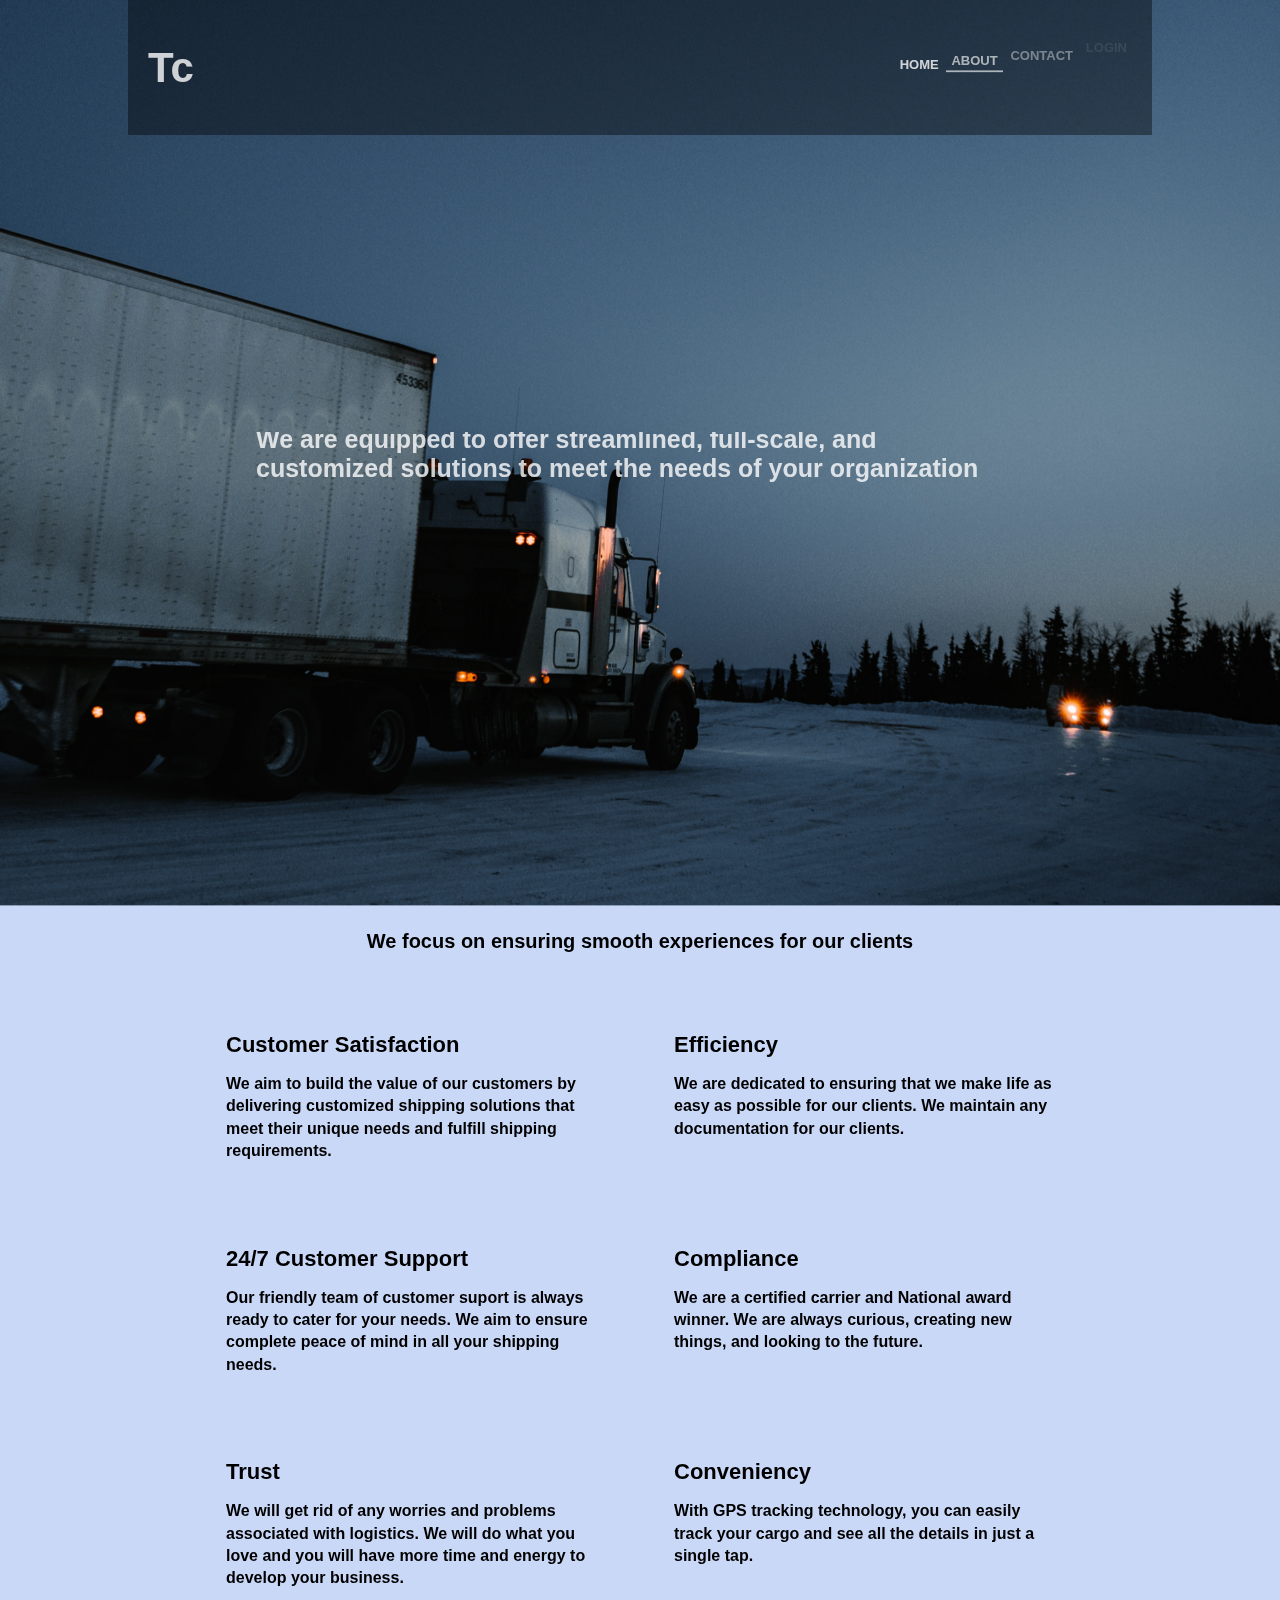
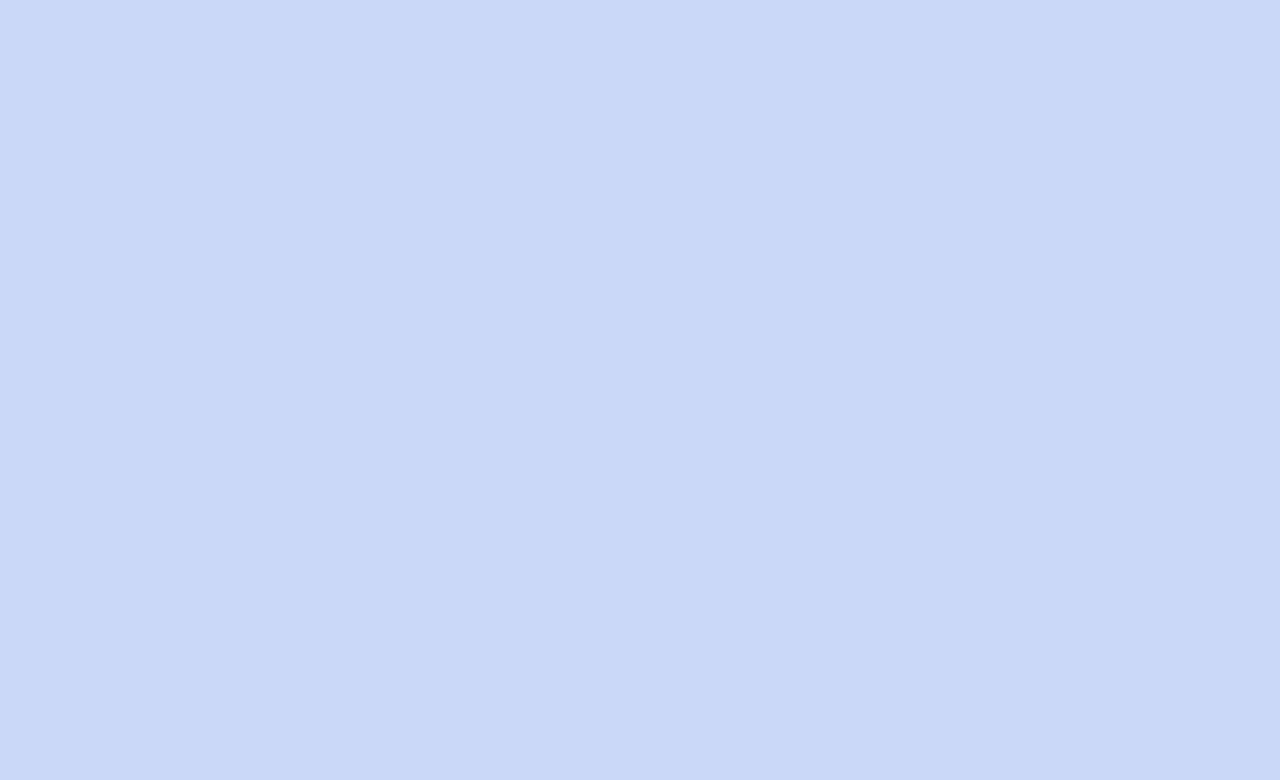
<file: about/about.html>
<!DOCTYPE html>
<html lang="en">
<head>
    <meta charset="UTF-8">
    <meta http-equiv="X-UA-Compatible" content="IE=edge">
    <meta name="viewport" content="width=device-width, initial-scale=1.0">
    <title>about</title>
    <!-- satoshi font link -->
    <link href="https://api.fontshare.com/v2/css?f[]=satoshi@900,700,500,300,400&display=swap" rel="stylesheet">
    <!-- general-sans font link -->
    <link href="https://api.fontshare.com/v2/css?f[]=general-sans@200,500,300,600,400,700&display=swap" rel="stylesheet">


    <link rel="stylesheet" href="about.css">
</head>
<body>

    <main data-scroll-container class="main">



        <section data-scroll-section class="about-image-section">
        
         <!-- THE HAMBURGER BUTTON  -->
         <div class="hamburger-button">
            <span></span>
            <span></span>
        </div>

        <!-- PAGE HEADER IS POSITIONED INSIDE THIS SECTION -->
            <header data-scroll-section class="header">
                <nav class="navbar">
                    <div class="logo">
                        <a href="index.html">T<span>c</span> </a>
                    </div>
    
                    <div class="menu-links">
                        <ul>
                            <li class="menu-links-list-items"><a href="../index.html">home</a></li>
                            <li class="menu-links-list-items active-link"><a href="about.html">about</a></li>
                            <li class="menu-links-list-items"><a href="../contact/contact.html">contact</a></li>
                            <!-- <li class="menu-links-list-items"><a href="">cargo</a></li> -->
                            <li class="menu-links-list-items"><a href="../login/login.html">login</a></li>
                        </ul>
                    </div>
                </nav>
            </header>

            <div class="ai-container">
                <div data-scroll-speed="3" class="image-container">
                    <img id="pageImg" src="../images/fourteen.jpg" alt="">
                </div>

                <div class="about-text">
                    <h1 class="as-header">We are equipped to offer streamlined, full-scale, and <br> customized solutions to meet the needs of your organization</h1>
                </div>
            </div>
        </section>

        <section data-scroll-section class="about-us-info-section">
            <div data-scroll data-scroll-speed="2" class="aui-container">
                <h2>We focus on ensuring smooth experiences for our clients</h2>
                <div data-scoll data-scroll-speed="2" class="aui-content">
                   
                    <div class="values-container">

                        <div class="values">
                            <h1>customer satisfaction</h1>
                            
                            <p>We aim to build the value of our customers by delivering customized shipping solutions that meet their unique needs and fulfill shipping requirements.</p>     
                        </div>
                        
                        <div class="values">
                            <h1>efficiency</h1>
                            <p>We are dedicated to ensuring that we make life as easy as possible for our clients. We maintain any documentation for our clients.</p>
                        </div>

                        <div class="values">
                            <h1>24/7 customer support</h1>
                            <p>Our friendly team of customer suport is always ready to cater for your needs. We aim to ensure complete peace of mind in all your shipping needs.</p>
                        </div>

                        <div class="values">
                            <h1>compliance</h1>
                            <p>We are a certified carrier and National award winner. We are always curious, creating new things, and looking to the future.</p>
                        </div>

                        <div class="values">
                            <h1>trust</h1>
                            <p>We will get rid of any worries and problems associated with logistics. We will do what you love and you will have more time and energy to develop your business.</p>
                        </div>

                        <div class="values">
                            <h1>conveniency</h1>
                            <p>With GPS tracking technology, you can easily track your cargo and see all the details in just a single tap.</p>
                        </div>
                 
                    </div>
 
                </div>
            </div>
        </section>

        <footer data-scroll-section class="footer">
            <div class="footer-section-container">
                <div data-scroll data-scroll-speed="1.5" class="footer-content">
                    <div class="address">
                        <h1>address</h1>
                        <p>AZ Lane, Parklands, Nairobi</p>
                        <p>info@transcargo.com</p>
                        <p>+254 700 000 111</p>
                    </div>

                    <div class="newsletter">
                        <h1>join our newsletter</h1>
                        <input type="email" placeholder="email"> <br>
                        <button>join</button>

                    </div>

                    <div class="form">
                        <form action="">
                            <h1>write us a message</h1>
                            
                            <!-- <input type="text" placeholder="Name"> <br> -->
                            <input type="email" placeholder="Email"> <br>
                            <select name="" id="">
                                <option value="">select subject</option>
                                <option value="">Inquire on services</option>
                                <option value="">Leave a review</option>
                                <option value="">Make an Inquiry</option>
                                <option value="">Make a complaint</option>
                                <option value="">Other</option>
                            </select> <br>

                            <textarea name="" placeholder="enter message here" id="" cols="30" rows="4"></textarea> <br>
                      
                            <button type="submit">send</button>
                        </form>
                    </div>
                </div>
            </div>
        </footer>
        
    </main>






    <!-- locomotive-scroll -->
    <script src="../utils/locomotive-scroll.min.js"></script>
  
    <script src="https://cdnjs.cloudflare.com/ajax/libs/gsap/3.10.4/gsap.min.js"></script>

    <script src="../utils/utils.js"></script>
    <script src="about.js"></script>
    
</body>
</html>
</file>
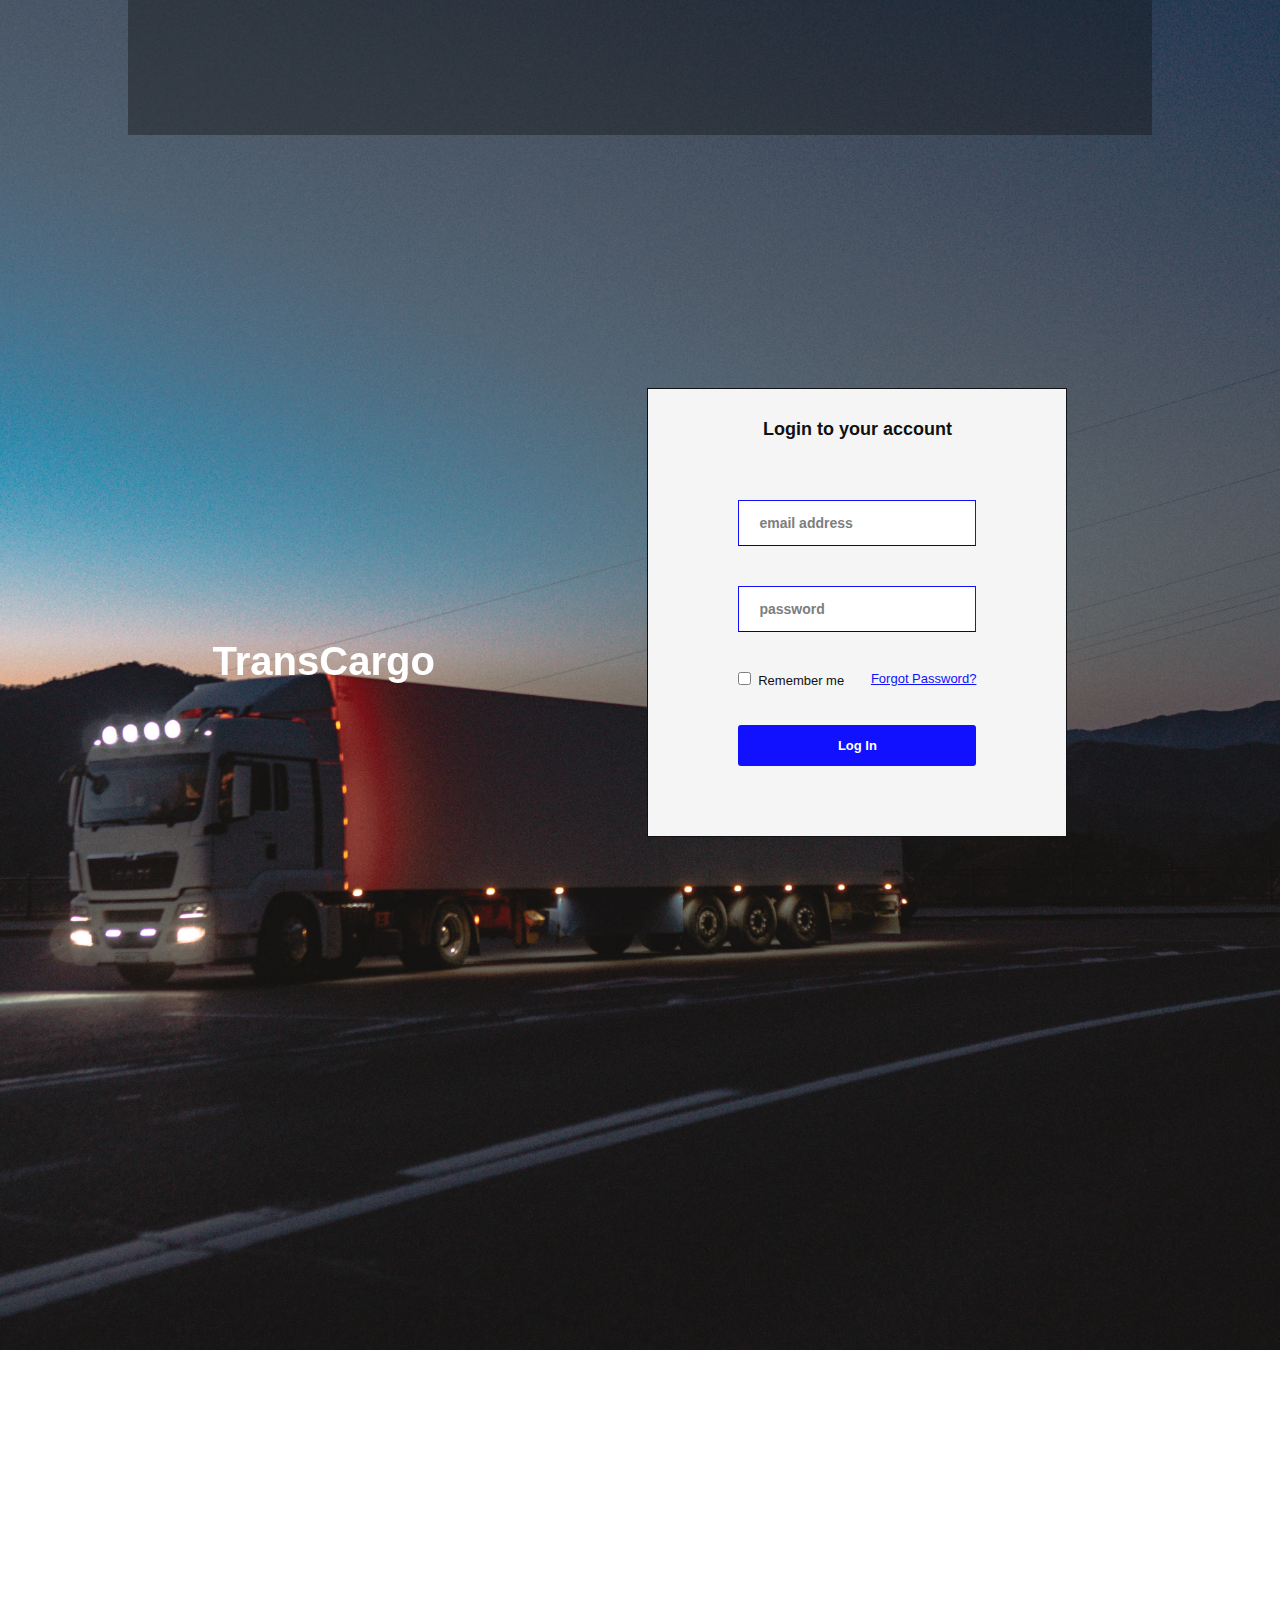
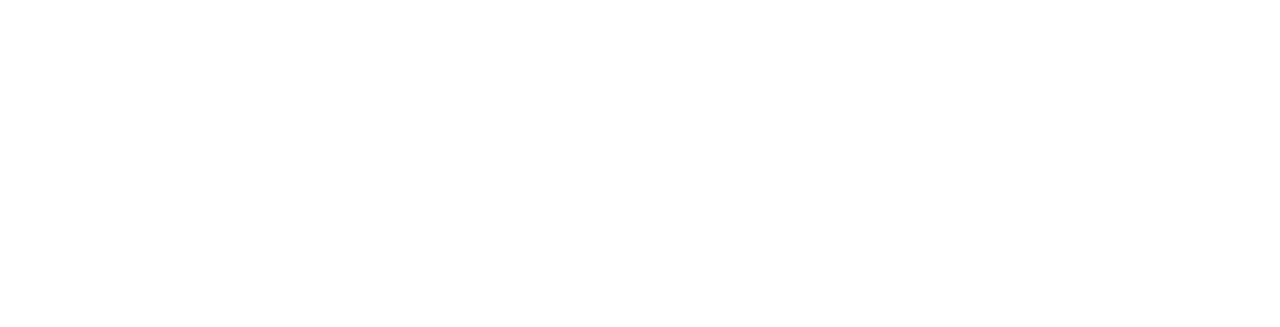
<file: login/login.html>
<!DOCTYPE html>
<html lang="en">
<head>
    <meta charset="UTF-8">
    <meta http-equiv="X-UA-Compatible" content="IE=edge">
    <meta name="viewport" content="width=device-width, initial-scale=1.0">
    <title>Document</title>
    <link href="https://api.fontshare.com/v2/css?f[]=satoshi@900,700,500,300,400&display=swap" rel="stylesheet">
    <!-- general-sans font link -->
    <link href="https://api.fontshare.com/v2/css?f[]=general-sans@200,500,300,600,400,700&display=swap" rel="stylesheet">

    <link rel="stylesheet" href="login.css">
</head>
<body>
    
    <main data-scroll-container class="main">

        <section data-scroll-section class="login-image-section">


            <!-- THE HAMBURGER BUTTON  -->
            <div class="hamburger-button">
                <span></span>
                <span></span>
            </div>
            
            <!-- HEADER -->
            <header data-scroll-section  class="header">
                <nav class="navbar">
                    <div class="logo">
                        <a href="../index.html">T<span>c</span> </a>
                    </div>
    
                    <div class="menu-links">
                        <ul>
                            <li class="menu-links-list-items"><a href="../index.html">home</a></li>
                            <li class="menu-links-list-items"><a href="../about/about.html">about</a></li>
                            <li class="menu-links-list-items"><a href="../contact/contact.html">contact</a></li>
                            <li class="menu-links-list-items active-link"><a href="login.html">login</a></li>
                        </ul>
                    </div>
                </nav>
            </header>
    
    
            <div class="login-header-and-form">
                <div data-scroll data-scroll-speed="3"  class="login-header">
                    <h2>TransCargo</h2>
                </div>
        
                <div class="login">
                    <div class="login-container">
                        <div class="login-content">
                            <h1>Login to your account</h1>
                            <form action="" id="form">
                                <input placeholder="email address" type="email" id="email"> <br>
                
                                <input placeholder="password" type="password" id="password"> <br>
                          
                                <div class="fp">
                                    <div class="rm-div">
                                        <input type="checkbox" name="" id="rm"> <span>Remember me</span> 
            
                                    </div>
                               
                                    <a href="">forgot password?</a>
                                </div>
                                <button type="submit">log in</button>
                            </form>
                        </div>
                    </div>
                </div>
            </div>
    
        
    
            <div class="login-section-container">
                <div class="login-section-content">
                    <img src="../images/twelve.jpg" alt="">
                </div>
    
            </div>
        </section>

        <footer data-scroll-section class="footer">
            <div class="footer-section-container">
                <div data-scroll data-scroll-speed="1.5" class="footer-content">
                    <div class="address">
                        <h1>address</h1>
                        <p>AZ Lane, Parklands, Nairobi</p>
                        <p>info@transcargo.com</p>
                        <p>+254 700 000 111</p>
                    </div>

                    <div class="newsletter">
                        <h1>join our newsletter</h1>
                        <input type="email" placeholder="email"> <br>
                        <button>join</button>

                    </div>

                    <div class="form">
                        <form action="">
                            <h1>write us a message</h1>
                            
                            <!-- <input type="text" placeholder="Name"> <br> -->
                            <input type="email" placeholder="Email"> <br>
                            <select name="" id="">
                                <option value="">select subject</option>
                                <option value="">Inquire on services</option>
                                <option value="">Leave a review</option>
                                <option value="">Make an Inquiry</option>
                                <option value="">Make a complaint</option>
                                <option value="">Other</option>
                            </select> <br>

                            <textarea name="" placeholder="enter message here" id="" cols="30" rows="4"></textarea> <br>
                      
                            <button type="submit">send</button>
                        </form>
                    </div>
                </div>
            </div>
        </footer>

    </main>





    <script src="https://cdnjs.cloudflare.com/ajax/libs/gsap/3.10.4/gsap.min.js"></script>
    <script src="../utils/locomotive-scroll.min.js"></script>

    <script src="../utils/utils.js"></script>
    <script src="login.js"></script>
</body>
</html>
</file>
<file: about/about.css>
@import url("../utils/utils.css");
* {
  margin: 0;
  padding: 0;
  box-sizing: border-box;
}

html {
  font-size: 10px;
}

body {
  font-family: "Satoshi", sans-serif, "General Sans", sans-serif;
  overflow-x: hidden;
  background-color: rgb(144, 194, 194);
  background-color: rgb(202, 216, 248);
  color: black;
}

.main {
  opacity: 0;
}

.about-image-section {
  height: 80vh;
  height: 100vh;
  width: 100vw;
  position: relative;
}
.about-image-section .ai-container {
  height: 100%;
}
.about-image-section .ai-container .image-container {
  height: 100%;
  width: 100%;
  z-index: -1;
}
.about-image-section .ai-container .image-container img {
  height: 100%;
  width: 100%;
  -o-object-fit: cover;
     object-fit: cover;
}
.about-image-section .ai-container .about-text {
  position: absolute;
  top: 50%;
  width: 60%;
  transform: translate(-50%, -50%);
  left: 50%;
}
.about-image-section .ai-container .about-text h1 {
  color: white;
  opacity: 0.9;
  font-size: 2.5rem;
  font-weight: 700;
}

.about-us-info-section {
  margin-bottom: 12rem;
}
.about-us-info-section .aui-container h2 {
  text-align: center;
  font-weight: 700;
  font-size: 2rem;
  color: black;
  padding: 3rem;
}
.about-us-info-section .aui-container .aui-content {
  display: grid;
  place-items: center;
}
.about-us-info-section .aui-container .aui-content .values-container {
  width: 70%;
  display: grid;
  grid-template-columns: 1fr 1fr;
}
.about-us-info-section .aui-container .aui-content .values-container h1 {
  text-transform: capitalize;
  font-size: 2.2rem;
  color: black;
  font-weight: 700;
  padding: 1.5rem 0;
}
.about-us-info-section .aui-container .aui-content .values-container p {
  line-height: 140%;
  font-size: 1.6rem;
  color: black;
  font-weight: 700;
}
.about-us-info-section .aui-container .aui-content .values-container div {
  padding: 2rem;
  margin: 1.4rem;
}

@media screen and (max-width: 1040px) {
  .about-image-section .ai-container .about-text h1 br {
    content: " ";
  }
  .about-image-section .ai-container .about-text h1 br:after {
    content: " ";
  }
}
@media screen and (max-width: 905px) {
  .about-image-section .ai-container .about-text {
    width: 80%;
  }
  .about-image-section .ai-container .about-text h1 {
    font-size: 2.1rem;
  }
  .about-us-info-section .aui-container .aui-content .values-container {
    width: 97%;
  }
}
@media screen and (max-width: 664px) {
  .about-us-info-section .aui-container .aui-content .values-container {
    width: 90%;
    grid-template-columns: 1fr;
  }
  .about-us-info-section .aui-container .aui-content .values-container h1 {
    font-size: 2rem;
  }
  .about-us-info-section .aui-container .aui-content .values-container p {
    font-size: 1.5rem;
  }
}/*# sourceMappingURL=about.css.map */
</file>
<file: login/login.css>
@import url("../utils/utils.css");
button {
  cursor: pointer;
}

* {
  margin: 0;
  padding: 0;
  box-sizing: border-box;
}

html {
  font-size: 10px;
}

body {
  font-family: "Satoshi", sans-serif, "General Sans", sans-serif;
  overflow-x: hidden;
  color: black;
}

.main {
  opacity: 0;
}

.login-image-section {
  position: relative;
  height: 150vh;
  width: 100vw;
}
.login-image-section .login-header-and-form {
  position: absolute;
  width: 100%;
  height: 60%;
  top: 23vh;
  left: 0;
  display: flex;
  flex-wrap: wrap;
  align-items: center;
  justify-content: space-evenly;
}
.login-image-section .login-header-and-form .login-header {
  display: grid;
  place-items: center;
}
.login-image-section .login-header-and-form .login-header h2 {
  font-size: 4rem;
  font: 900;
  color: white;
}
.login-image-section .login-header-and-form .login {
  border: 1px solid black;
  padding: 3rem 7rem;
  background-color: whitesmoke;
}
.login-image-section .login-header-and-form .login .login-container .login-content {
  display: grid;
  place-items: center;
}
.login-image-section .login-header-and-form .login .login-container .login-content h1 {
  text-align: center;
  font-size: 1.8rem;
}
.login-image-section .login-header-and-form .login .login-container .login-content #form {
  padding: 4rem 2rem;
}
.login-image-section .login-header-and-form .login .login-container .login-content #form .fp {
  display: flex;
  align-items: center;
  justify-content: space-between;
}
.login-image-section .login-header-and-form .login .login-container .login-content #form .fp .rm-div span {
  font-size: 1.3rem;
  font-weight: 500;
  color: black;
  padding-left: 0.4rem;
}
.login-image-section .login-header-and-form .login .login-container .login-content #form .fp a {
  font-size: 1.3rem;
  color: blue;
  text-transform: capitalize;
  font-weight: 500;
}
.login-image-section .login-header-and-form .login .login-container .login-content #form input {
  margin: 2rem 0;
  color: black;
  font-weight: 700;
  font-size: 1.4rem;
  padding: 1.4rem 2rem;
  background-color: white;
  border: 1px solid blue;
  border-bottom: 1px solid black;
}
.login-image-section .login-header-and-form .login .login-container .login-content #form button {
  margin-top: 2rem;
  width: 100%;
  background-color: blue;
  color: white;
  font-weight: 900;
  text-transform: capitalize;
  font-size: 1.3rem;
  border: none;
  border-radius: 0.3rem;
  padding: 1.3rem 2rem;
}
.login-image-section .login-section-container {
  height: 100%;
  width: 100%;
}
.login-image-section .login-section-container .login-section-content {
  z-index: -1;
  height: 100%;
  width: 100%;
}
.login-image-section .login-section-container .login-section-content img {
  height: 100%;
  width: 100%;
  -o-object-fit: cover;
     object-fit: cover;
}

@media screen and (max-width: 800px) {
  .login-image-section .login-header-and-form .login-header {
    display: none;
  }
}
@media screen and (max-width: 500px) {
  .login-image-section .login-header-and-form .login {
    padding: unset;
    padding: 2rem;
  }
}
@media screen and (max-width: 320px) {
  .login-image-section .login-header-and-form .login {
    padding: 1.4rem;
  }
}/*# sourceMappingURL=login.css.map */
</file>
